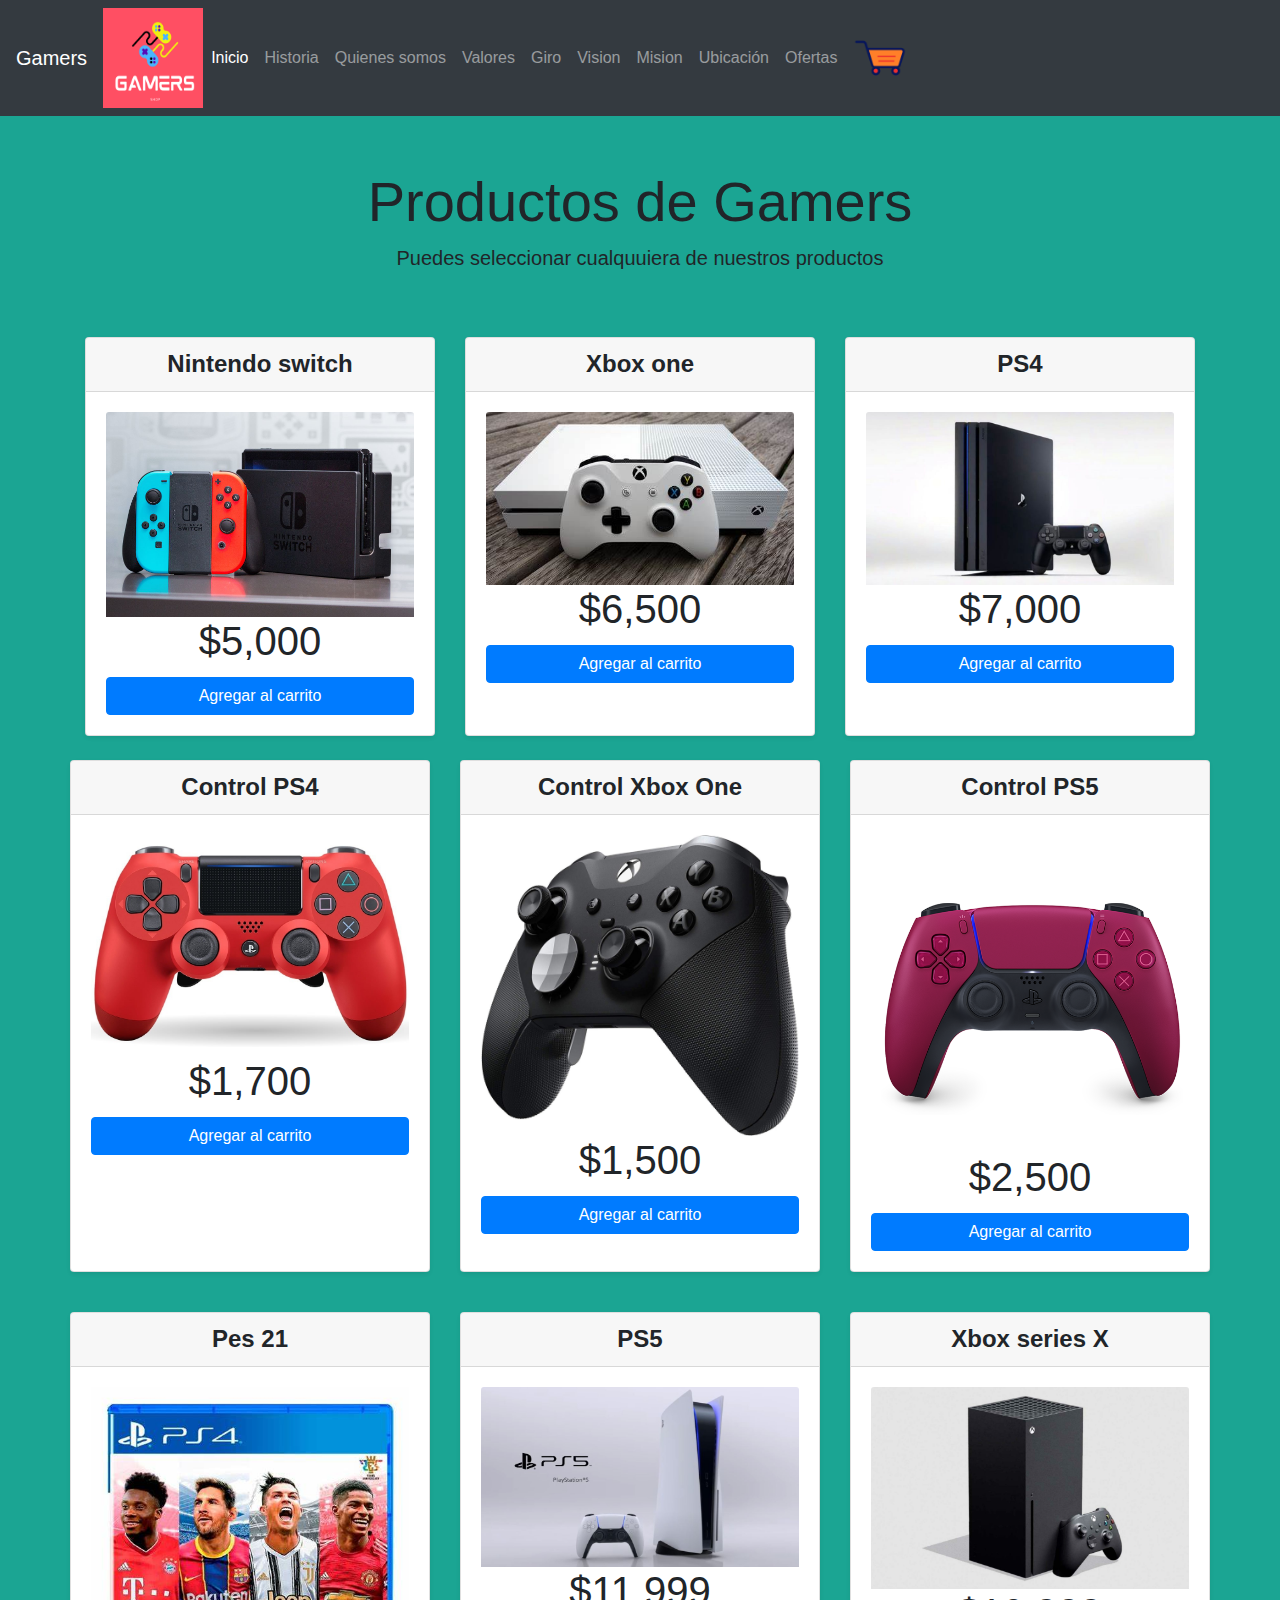
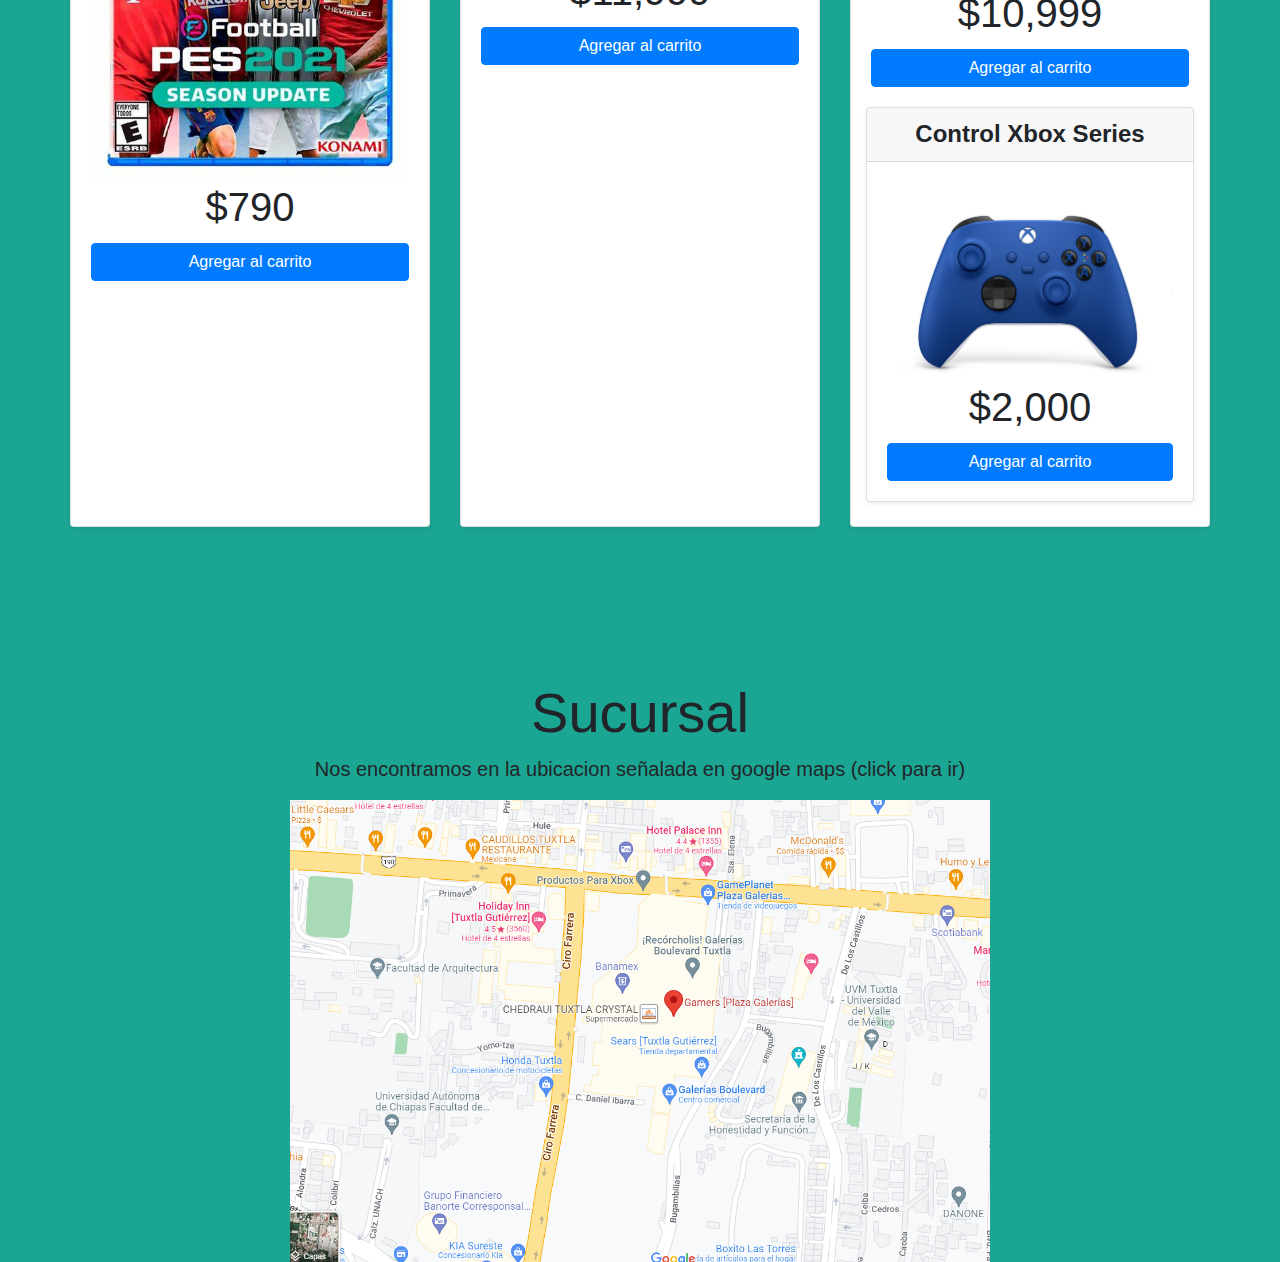
<file: index.html>
<!DOCTYPE html>
<html lang="en">

<head>
    <meta charset="UTF-8">
    <meta name="viewport"
        content="width=device-width, user-scalable=no, initial-scale=1.0, maximum-scale=1.0, minimum-scale=1.0">
    <link rel="stylesheet" href="css/bootstrap.min.css">
    <script src="js/popper.min.js"></script>
    <link rel="stylesheet" href="https://use.fontawesome.com/releases/v5.6.3/css/all.css" integrity="sha384-UHRtZLI+pbxtHCWp1t77Bi1L4ZtiqrqD80Kn4Z8NTSRyMA2Fd33n5dQ8lWUE00s/" crossorigin="anonymous">
    <script src="https://cdn.jsdelivr.net/npm/bootstrap@5.2.0-beta1/dist/js/bootstrap.bundle.min.js" integrity="sha384-pprn3073KE6tl6bjs2QrFaJGz5/SUsLqktiwsUTF55Jfv3qYSDhgCecCxMW52nD2" crossorigin="anonymous"></script>
    <link rel="stylesheet" href="css/sweetalert2.min.css">
    <link rel="stylesheet" type="text/css" href="miestilo.css">

    <title>TIENDA Gamers</title>
</head>

<body>

    <header>
        <div class="container">
            <div class="row align-items-stretch justify-content-between">
                <nav class="navbar navbar-expand-md navbar-dark fixed-top bg-dark">
                    <a class="navbar-brand" href="imagenes/logo.png">Gamers</a>
                    <img src="imagenes/logo.png" height="100" width="100">
                    <button class="navbar-toggler" type="button" data-toggle="collapse" data-target="#navbarCollapse"
                        aria-controls="navbarCollapse" aria-expanded="false" aria-label="Toggle navigation">
                        <span class="navbar-toggler-icon"></span>
                    </button>
                    <ul class="navbar-nav">
                        <li class="nav-item">
                          <a class="nav-link active" aria-current="page" href="#">Inicio</a>
                        </li>
                        <li class="nav-item">
                          <a class="nav-link" href="historia.html">Historia</a>
                        </li>
                        <li class="nav-item">
                          <a class="nav-link" href="quienessomos.html">Quienes somos</a>
                        </li> 
                      <li class="nav-item">
                          <a class="nav-link" href="valores.html">Valores</a>
                        </li>
                        <li class="nav-item">
                          <a class="nav-link" href="giro.html">Giro</a>
                        </li>
                        <li class="nav-item">
                          <a class="nav-link" href="vision.html">Vision</a>
                        </li>
                        <li class="nav-item">
                          <a class="nav-link" href="mision.html">Mision</a>
                        </li>
                        <li class="nav-item">
                          <a class="nav-link" href="#ubicacion">Ubicación</a>
                        </li>
                        <li class="nav-item">
                          <a class="nav-link" href="slider.html">Ofertas</a>
                        </li>
                    </ul>
                    <div class="collapse navbar-collapse" id="navbarCollapse">
                        <ul class="navbar-nav mr-auto">
                            <li class="nav-item dropdown">
                                <img src="imagenes/carrito.png" class="nav-link dropdown-toggle img-fluid" height="70px"
                                    width="70px" href="#" id="dropdown01" data-toggle="dropdown" aria-haspopup="true"
                                    aria-expanded="false"></img>
                                <div id="carrito" class="dropdown-menu" aria-labelledby="navbarCollapse">
                                    <table id="lista-carrito" class="table">
                                        <thead>
                                            <tr>
                                                <th>Imagen</th>
                                                <th>Nombre</th>
                                                <th>Precio</th>
                                                <th></th>
                                            </tr>
                                        </thead>
                                        <tbody></tbody>
                                    </table>

                                    <a href="#" id="vaciar-carrito" class="btn btn-primary btn-block">Vaciar Carrito</a>
                                    <a href="#" id="procesar-pedido" class="btn btn-danger btn-block">Procesar
                                        Compra</a>
                                </div>
                            </li>
                        </ul>
                    </div>
                </nav>
            </div>
        </div>
    </header>
<br>
<br>
<br>
    <main>
        <div class="pricing-header px-3 py-3 pt-md-5 pb-md-4 my-4 mx-auto text-center">
            <h1 class="display-4 mt-4">Productos de Gamers</h1>
            <p class="lead">Puedes seleccionar cualquuiera de nuestros productos</p>
        </div>

        <div class="container" id="lista-productos">
            
            <div class="card-deck mb-3 text-center">
                
                <div class="card mb-4 shadow-sm">
                    <div class="card-header">
                        <h4 class="my-0 font-weight-bold">Nintendo switch </h4>
                    </div>
                    <div class="card-body">
                        <img src="imagenes/nintendo.jpg" class="card-img-top">
                        <h1 class="card-title pricing-card-title precio">$<span class="">5,000</span></h1>
                        <a href="" class="btn btn-block btn-primary agregar-carrito" data-id="1">Agregar al carrito</a>
                    </div>
                </div>

                <div class="card mb-4 shadow-sm">
                    <div class="card-header">
                        <h4 class="my-0 font-weight-bold">Xbox one </h4>
                    </div>
                    <div class="card-body">
                        <img src="imagenes/xboxone.jpg" class="card-img-top">
                        <h1 class="card-title pricing-card-title precio">$<span class="">6,500</span></h1>
                        <a href="" class="btn btn-block btn-primary agregar-carrito" data-id="2">Agregar al carrito</a>
                    </div>
                </div>

                <div class="card mb-4 shadow-sm">
                    <div class="card-header">
                        <h4 class="my-0 font-weight-bold">PS4</h4>
                    </div>
                    <div class="card-body">
                        <img src="imagenes/ps4.jpg" class="card-img-top">
                        <h1 class="card-title pricing-card-title precio">$<span class="">7,000</span></h1>
                        <a href="" class="btn btn-block btn-primary agregar-carrito" data-id="3">Agregar al carrito</a>
                    </div>
                </div>

                <div class="card-deck mb-3 text-center">

                    
                 <div class="card mb-4 shadow-sm">
                    <div class="card-header">
                        <h4 class="my-0 font-weight-bold">Control PS4 </h4>
                    </div>
                    <div class="card-body">
                        <img src="imagenes/controlps4.jpg" class="card-img-top">
                        <h1 class="card-title pricing-card-title precio">$<span class="">1,700</span></h1>
                        <a href="" class="btn btn-block btn-primary agregar-carrito" data-id="7">Agregar al carrito</a>
                    </div>
                </div>

                 <div class="card mb-4 shadow-sm">
                    <div class="card-header">
                        <h4 class="my-0 font-weight-bold">Control Xbox One </h4>
                    </div>
                    <div class="card-body">
                        <img src= "imagenes/controlxboxone.jpg"class="card-img-top">
                        <h1 class="card-title pricing-card-title precio">$<span class="">1,500</span></h1>
                        <a href="" class="btn btn-block btn-primary agregar-carrito" data-id="8">Agregar al carrito</a>
                    </div>
                </div>

                <div class="card mb-4 shadow-sm">
                    <div class="card-header">
                        <h4 class="my-0 font-weight-bold"> Control PS5 </h4>
                    </div>
                    <div class="card-body">
                        <img src="imagenes/controlps5.png" class="card-img-top">
                        <h1 class="card-title pricing-card-title precio">$<span class="">2,500</span></h1>
                        <a href="" class="btn btn-block btn-primary agregar-carrito" data-id="9">Agregar al carrito</a>
                    </div>
                </div>

            </div>

            <div class="card-deck mb-3 text-center">
                
                <div class="card mb-4 shadow-sm">
                    <div class="card-header">
                        <h4 class="my-0 font-weight-bold">Pes 21</h4>
                    </div>
                    <div class="card-body">
                        <img src="imagenes/pes21.jpg" class="card-img-top">
                        <h1 class="card-title pricing-card-title precio">$<span class="">790</span></h1>
                        <a href="" class="btn btn-block btn-primary agregar-carrito" data-id="4">Agregar al carrito</a>
                    </div>
                </div>

                <div class="card mb-4 shadow-sm">
                    <div class="card-header">
                        <h4 class="my-0 font-weight-bold">PS5</h4>
                    </div>
                    <div class="card-body">
                        <img src="imagenes/ps5.jpg" class="card-img-top">
                        <h1 class="card-title pricing-card-title precio">$<span class="">11,999</span></h1>
                        <a href="" class="btn btn-block btn-primary agregar-carrito" data-id="5">Agregar al carrito</a>
                    </div>
                </div>

                <div class="card mb-4 shadow-sm">
                    <div class="card-header">
                        <h4 class="my-0 font-weight-bold">Xbox series X</h4>
                    </div>
                    <div class="card-body">
                        <img src="imagenes/xboxx.jpg" class="card-img-top">
                        <h1 class="card-title pricing-card-title precio">$<span class="">10,999</span></h1>
                        <a href="" class="btn btn-block btn-primary agregar-carrito" data-id="6">Agregar al carrito</a>
                    </div>
          

                 <div class="card mb-4 shadow-sm">
                    <div class="card-header">
                        <h4 class="my-0 font-weight-bold"> Control Xbox Series </h4>
                    </div>
                    <div class="card-body">
                        <img src="imagenes/controlxboxs.png" class="card-img-top">
                        <h1 class="card-title pricing-card-title precio">$<span class="">2,000</span></h1>
                        <a href="" class="btn btn-block btn-primary agregar-carrito" data-id="10">Agregar al carrito</a>
                    </div>
                </div>

            </div>
            </div>


        </div>
    </main>
    <br><br><br>
    <div id="ubicacion">
    <center>
        <h1 class="display-4 mt-4">Sucursal</h1>
            <p class="lead">Nos encontramos en la ubicacion señalada en google maps (click para ir)</p>
        <a href="https://www.google.com.mx/maps/place/Gamers+%5BPlaza+Galer%C3%ADas%5D/@16.7535321,-93.1514303,17z/data=!3m1!4b1!4m5!3m4!1s0x85ecd90ef7b0cec9:0x4d1b33f853b34674!8m2!3d16.7535321!4d-93.1492416"><img src="./imagenes/maps.png" width= "700" heigth= "700"alt="Imagen de google maps"></a>
    </center>
    </div>
    <script src="js/jquery-3.4.1.min.js"></script>
    <script src="js/bootstrap.min.js"></script>
    <script src="js/sweetalert2.min.js"></script>
    <script src="js/carrito.js"></script>
    <script src="js/pedido.js"></script>

</body>

</html>
</file>
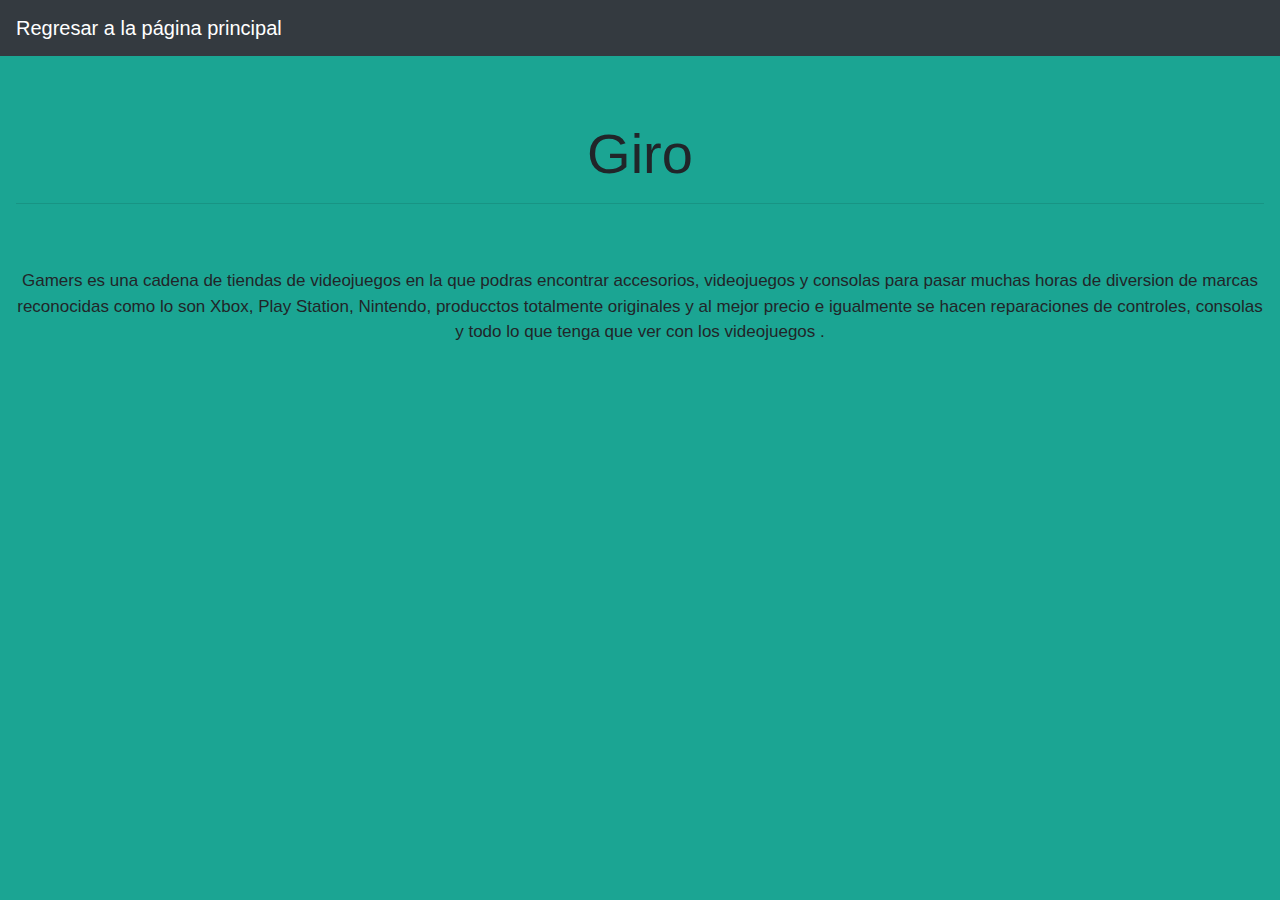
<file: giro.html>
<!DOCTYPE html>
<html lang="es">
<head>
    <meta charset="UTF-8">
    <meta http-equiv="X-UA-Compatible" content="IE=edge">
    <meta name="viewport" content="width=device-width, initial-scale=1.0">
    <link rel="stylesheet" href="css/bootstrap.min.css">
    <link rel="stylesheet" href="css/estilo.css">
<link rel="stylesheet" type="text/css" href="miestilo.css">
    <script src="js/popper.min.js"></script>
    <link rel="stylesheet" href="https://use.fontawesome.com/releases/v5.6.3/css/all.css"
        integrity="sha384-UHRtZLI+pbxtHCWp1t77Bi1L4ZtiqrqD80Kn4Z8NTSRyMA2Fd33n5dQ8lWUE00s/" crossorigin="anonymous">

    <link rel="stylesheet" href="css/sweetalert2.min.css">
    <title>Historia Gamers</title>
</head>
<body>
    <header>
        <div class="container">
            <div class="row justify-content-between mb-5">
                <nav class="navbar navbar-expand-md navbar-dark fixed-top bg-dark">
                    <a class="navbar-brand" href="index.html">Regresar a la página principal</a>
                    <button class="navbar-toggler" type="button" data-toggle="collapse" data-target="#navbarCollapse"
                        aria-controls="navbarCollapse" aria-expanded="false" aria-label="Toggle navigation">
                        <span class="navbar-toggler-icon"></span>
                    </button>
                </nav>
            </div>
        </div>
    </header>
    <div class="pricing-header px-3 py-3 pt-md-5 pb-md-4 my-4 mx-auto text-center">
        <h1 class="display-4 mt-4">Giro</h1>
        <hr><br><br>
        <p class="clase1">
Gamers es una cadena de tiendas de videojuegos en la que podras encontrar accesorios, videojuegos y consolas para pasar muchas horas de diversion 
de marcas reconocidas como lo son Xbox, Play Station, Nintendo, producctos totalmente originales y al mejor precio e igualmente se hacen reparaciones 
de controles, consolas y todo lo que tenga que ver con los videojuegos .</p>
    </div>
</body>
</html>
</file>
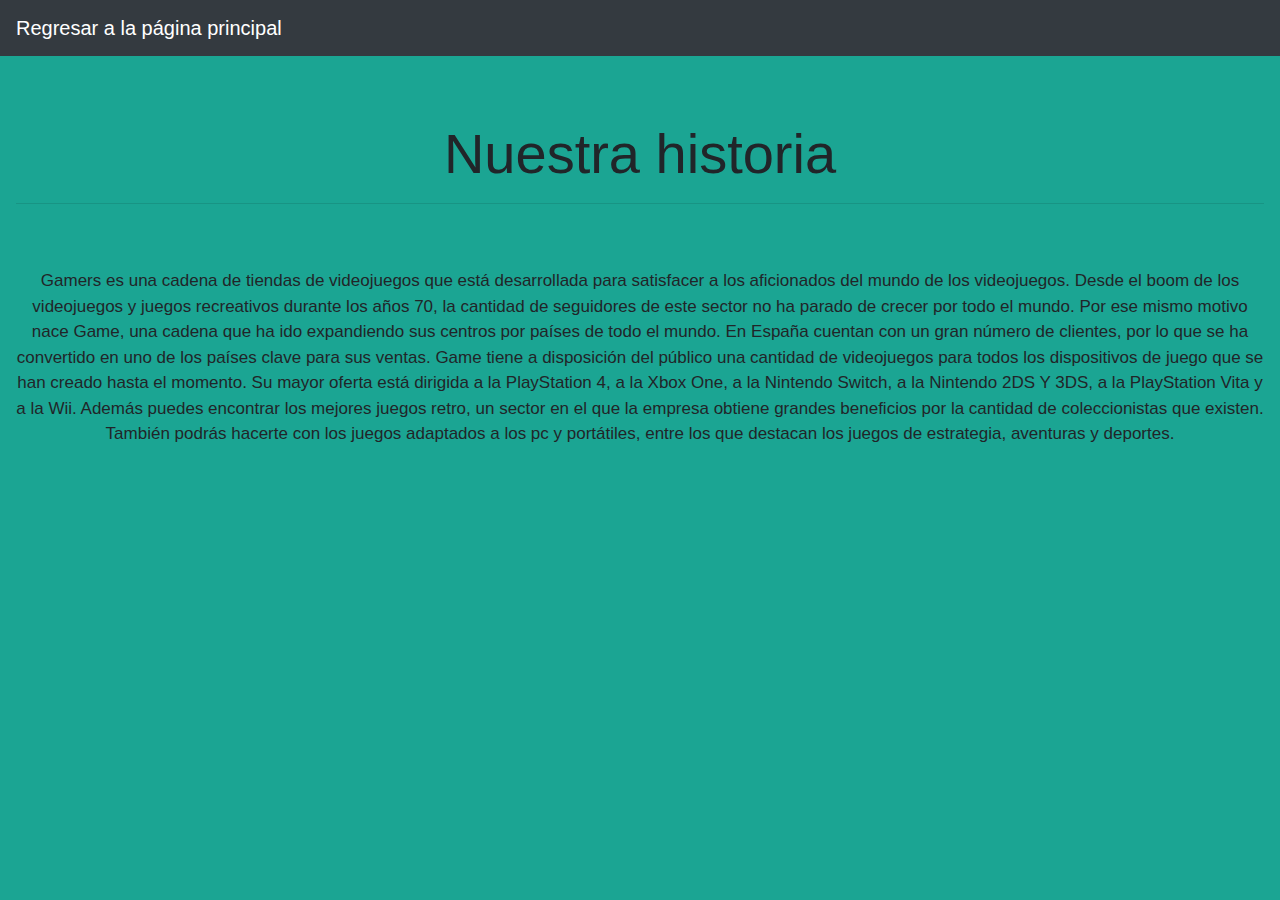
<file: historia.html>
﻿<!DOCTYPE html>
<html lang="es">
<head>
    <meta charset="UTF-8">
    <meta http-equiv="X-UA-Compatible" content="IE=edge">
    <meta name="viewport" content="width=device-width, initial-scale=1.0">
    <link rel="stylesheet" href="css/bootstrap.min.css">
    <link rel="stylesheet" href="css/estilo.css">
<link rel="stylesheet" type="text/css" href="miestilo.css">
    <script src="js/popper.min.js"></script>
    <link rel="stylesheet" href="https://use.fontawesome.com/releases/v5.6.3/css/all.css"
        integrity="sha384-UHRtZLI+pbxtHCWp1t77Bi1L4ZtiqrqD80Kn4Z8NTSRyMA2Fd33n5dQ8lWUE00s/" crossorigin="anonymous">

    <link rel="stylesheet" href="css/sweetalert2.min.css">
    <title>Historia Gamers</title>
</head>
<body>
    <header>
        <div class="container">
            <div class="row justify-content-between mb-5">
                <nav class="navbar navbar-expand-md navbar-dark fixed-top bg-dark">
                    <a class="navbar-brand" href="index.html">Regresar a la página principal</a>
                    <button class="navbar-toggler" type="button" data-toggle="collapse" data-target="#navbarCollapse"
                        aria-controls="navbarCollapse" aria-expanded="false" aria-label="Toggle navigation">
                        <span class="navbar-toggler-icon"></span>
                    </button>
                </nav>
            </div>
        </div>
    </header>
    <div class="pricing-header px-3 py-3 pt-md-5 pb-md-4 my-4 mx-auto text-center">
        <h1 class="display-4 mt-4">Nuestra historia</h1>
        <hr><br><br>
        <p class="clase1">
Gamers es una cadena de tiendas de videojuegos que está desarrollada para satisfacer a los aficionados del mundo de los videojuegos. Desde el boom de los videojuegos y juegos recreativos durante los años 70, la cantidad de seguidores de este sector no ha parado de crecer por todo el mundo. Por ese mismo motivo nace Game, una cadena que ha ido expandiendo sus centros por países de todo el mundo. En España cuentan con un gran número de clientes, por lo que se ha convertido en uno de los países clave para sus ventas.

Game tiene a disposición del público una cantidad de videojuegos para todos los dispositivos de juego que se han creado hasta el momento. Su mayor oferta está dirigida a la PlayStation 4, a la Xbox One, a la Nintendo Switch, a la Nintendo 2DS Y 3DS, a la PlayStation Vita y a la Wii. Además puedes encontrar los mejores juegos retro, un sector en el que la empresa obtiene grandes beneficios por la cantidad de coleccionistas que existen. También podrás hacerte con los juegos adaptados a los pc y portátiles, entre los que destacan los juegos de estrategia, aventuras y deportes.</p>
    </div>
</body>
</html>
</file>
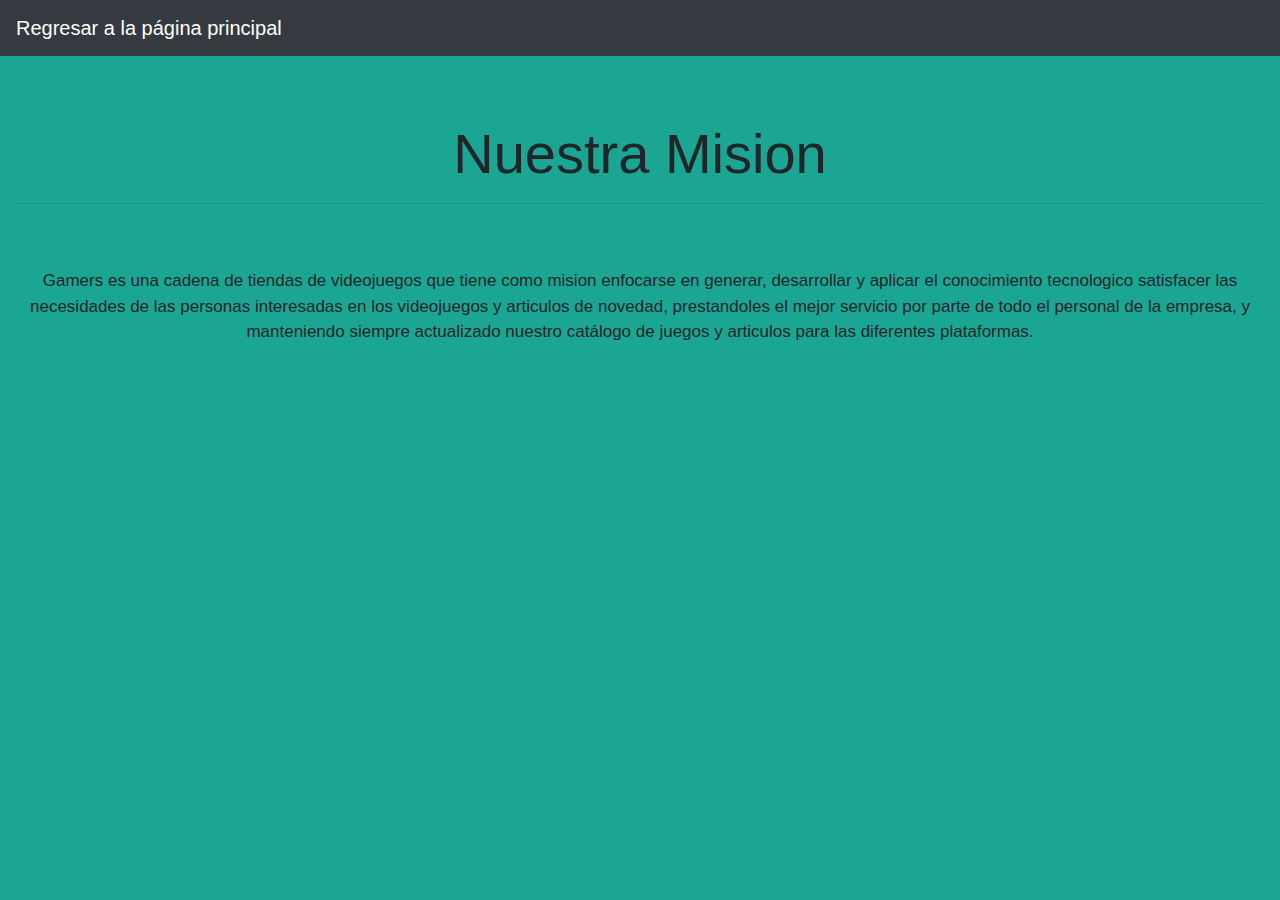
<file: mision.html>
<!DOCTYPE html>
<html lang="es">
<head>
    <meta charset="UTF-8">
    <meta http-equiv="X-UA-Compatible" content="IE=edge">
    <meta name="viewport" content="width=device-width, initial-scale=1.0">
    <link rel="stylesheet" href="css/bootstrap.min.css">
    <link rel="stylesheet" href="css/estilo.css">
<link rel="stylesheet" type="text/css" href="miestilo.css">
    <script src="js/popper.min.js"></script>
    <link rel="stylesheet" href="https://use.fontawesome.com/releases/v5.6.3/css/all.css"
        integrity="sha384-UHRtZLI+pbxtHCWp1t77Bi1L4ZtiqrqD80Kn4Z8NTSRyMA2Fd33n5dQ8lWUE00s/" crossorigin="anonymous">

    <link rel="stylesheet" href="css/sweetalert2.min.css">
    <title>Historia Gamers</title>
</head>
<body>
    <header>
        <div class="container">
            <div class="row justify-content-between mb-5">
                <nav class="navbar navbar-expand-md navbar-dark fixed-top bg-dark">
                    <a class="navbar-brand" href="index.html">Regresar a la página principal</a>
                    <button class="navbar-toggler" type="button" data-toggle="collapse" data-target="#navbarCollapse"
                        aria-controls="navbarCollapse" aria-expanded="false" aria-label="Toggle navigation">
                        <span class="navbar-toggler-icon"></span>
                    </button>
                </nav>
            </div>
        </div>
    </header>
    <div class="pricing-header px-3 py-3 pt-md-5 pb-md-4 my-4 mx-auto text-center">
        <h1 class="display-4 mt-4">Nuestra Mision</h1>
        <hr><br><br>
        <p class="clase1">
Gamers es una cadena de tiendas de videojuegos que tiene como mision enfocarse en generar, desarrollar y aplicar el conocimiento tecnologico 
satisfacer las necesidades de las personas interesadas en los videojuegos y articulos de novedad, prestandoles el mejor servicio por parte de todo el personal de la empresa, y manteniendo siempre actualizado nuestro catálogo de juegos y articulos para las diferentes plataformas.</p>
    </div>
</body>
</html>
</file>
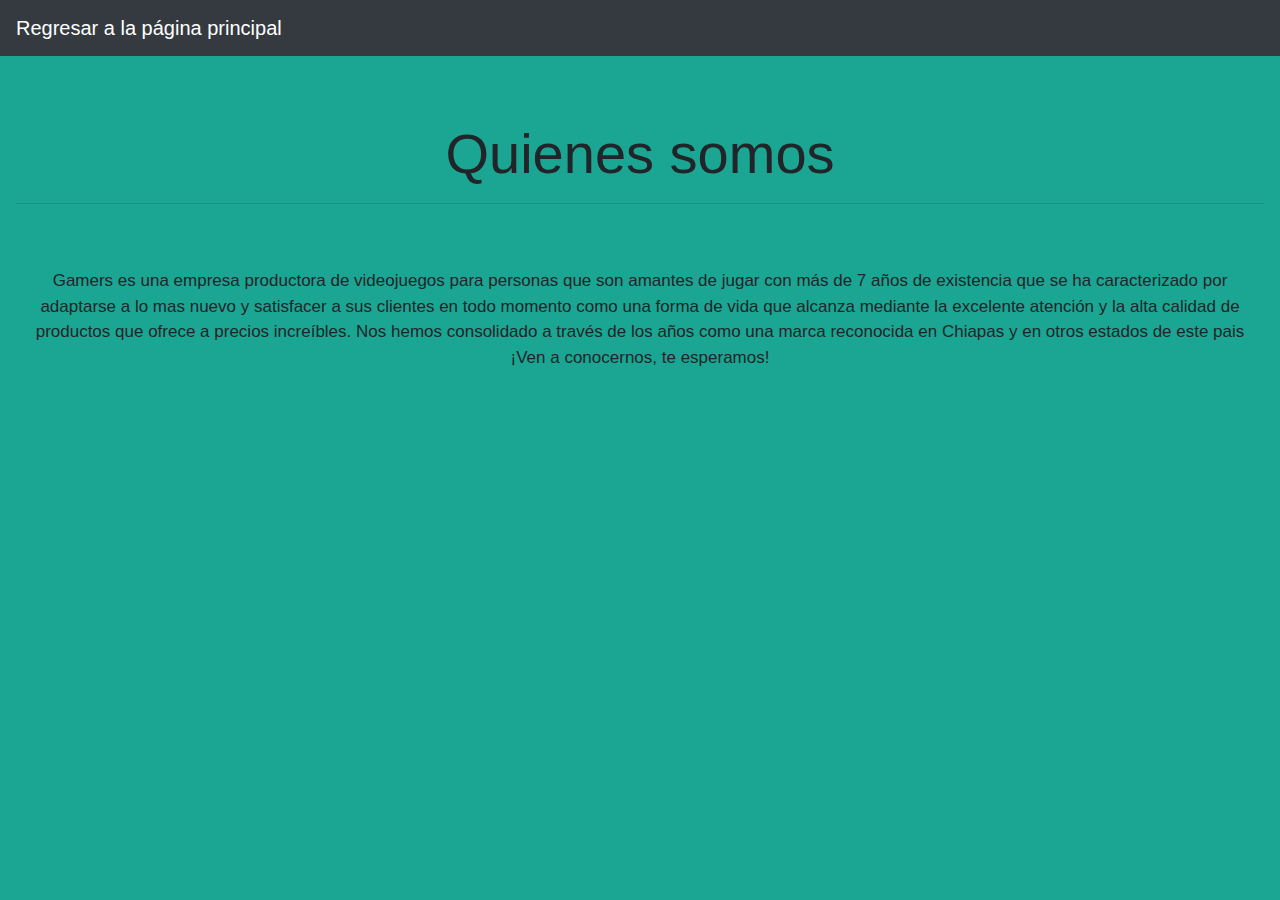
<file: quienessomos.html>
﻿<!DOCTYPE html>
<html lang="es">
<head>
    <meta charset="UTF-8">
    <meta http-equiv="X-UA-Compatible" content="IE=edge">
    <meta name="viewport" content="width=device-width, initial-scale=1.0">
    <link rel="stylesheet" href="css/bootstrap.min.css">
    <link rel="stylesheet" href="css/estilo.css">
<link rel="stylesheet" type="text/css" href="miestilo.css">
    <script src="js/popper.min.js"></script>
    <link rel="stylesheet" href="https://use.fontawesome.com/releases/v5.6.3/css/all.css"
        integrity="sha384-UHRtZLI+pbxtHCWp1t77Bi1L4ZtiqrqD80Kn4Z8NTSRyMA2Fd33n5dQ8lWUE00s/" crossorigin="anonymous">

    <link rel="stylesheet" href="css/sweetalert2.min.css">
    <title>Gamers</title>
</head>
<body>
    <header>
        <div class="container">
            <div class="row justify-content-between mb-5">
                <nav class="navbar navbar-expand-md navbar-dark fixed-top bg-dark">
                    <a class="navbar-brand" href="index.html">Regresar a la página principal</a>
                    <button class="navbar-toggler" type="button" data-toggle="collapse" data-target="#navbarCollapse"
                        aria-controls="navbarCollapse" aria-expanded="false" aria-label="Toggle navigation">
                        <span class="navbar-toggler-icon"></span>
                    </button>
                </nav>
            </div>
        </div>
    </header>
    <div class="pricing-header px-3 py-3 pt-md-5 pb-md-4 my-4 mx-auto text-center">
        <h1 class="display-4 mt-4">Quienes somos</h1>
        <hr><br><br>
        <p class="clase1">
            Gamers es una empresa productora de videojuegos para personas que son amantes de jugar con más de 7 años de existencia que se ha caracterizado por adaptarse a lo mas nuevo y satisfacer a sus clientes en todo momento como una forma de vida que alcanza mediante la excelente atención y la alta calidad de productos que ofrece a precios increíbles.
Nos hemos consolidado a través de los años como una marca reconocida en Chiapas y en otros estados de este pais 
¡Ven a conocernos, te esperamos!</p>
    </div>
</body>
</html>
</file>
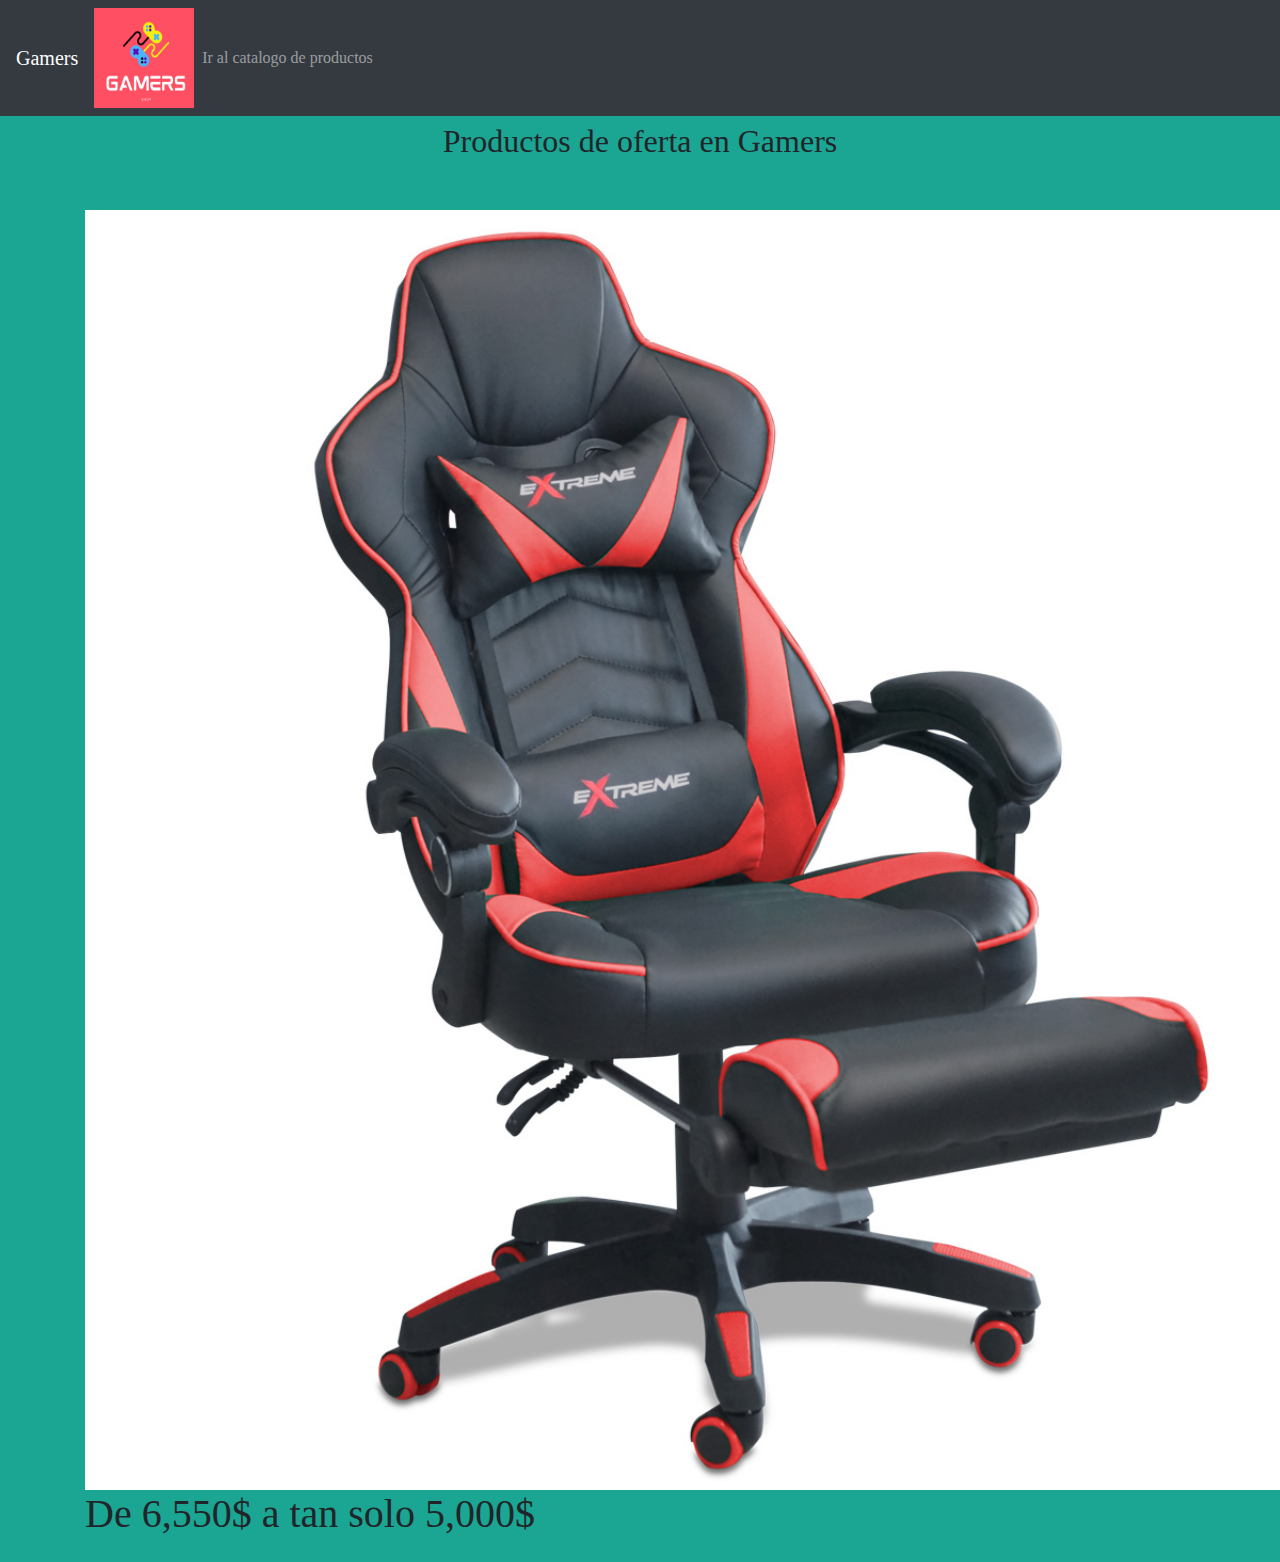
<file: slider.html>
<!DOCTYPE html>
<html lang="en">
<head>
    <meta charset="UTF-8">
    <meta http-equiv="X-UA-Compatible" content="IE=edge">
    <meta name="viewport" content="width=device-width, initial-scale=1.0">
    <title>Slider</title>
    <link rel="stylesheet" href="css/bootstrap.min.css">
    <script src="js/popper.min.js"></script>
    <link rel="stylesheet" href="https://use.fontawesome.com/releases/v5.6.3/css/all.css" integrity="sha384-UHRtZLI+pbxtHCWp1t77Bi1L4ZtiqrqD80Kn4Z8NTSRyMA2Fd33n5dQ8lWUE00s/" crossorigin="anonymous">
    
    <link rel="stylesheet" href="css/sweetalert2.min.css">
    <link rel="stylesheet" type="text/css" href="miestilo.css">

    <link rel="stylesheet" href="style.css">
</head>
<body>
 <header>
        <div class="container">
            <div class="row align-items-stretch justify-content-between">
                <nav class="navbar navbar-expand-md navbar-dark fixed-top bg-dark">
                    <a class="navbar-brand" href="imagenes/logo.png">Gamers</a>
                    <img src="imagenes/logo.png" height="100" width="100">
                    <button class="navbar-toggler" type="button" data-toggle="collapse" data-target="#navbarCollapse"
                        aria-controls="navbarCollapse" aria-expanded="false" aria-label="Toggle navigation">
                        <span class="navbar-toggler-icon"></span>
                    </button>
                    <ul class="navbar-nav">
                        <li class="nav-item">
                          <a class="nav-link" href="index.html">Ir al catalogo de productos</a>
                        </li>
                      </ul>
                  </div>
   <br>
   <br>
   <br>


    <h2> Productos de oferta en Gamers </h2>

    <div class="slider-frame">
        <ul>
            <li><img src="imagenes/sillagamer.jpg" alt=""><h1>De 6,550$ a tan solo 5,000$</h1></li>
            <li><img src="imagenes/audifonos.jpg" alt=""><h1>De 2,700$ a tan solo 1,999$</h1></li>
            <li><img src="imagenes/bocinas.jpg" alt=""><h1>De 1,000$ a tan solo 500$</h1></li>
            <li><img src="imagenes/microfono.jpg" alt=""><h1>De 1,550$ a tan solo 1,000$</h1></li>
        </ul>
    </div>
    
</body>
</html>
</file>
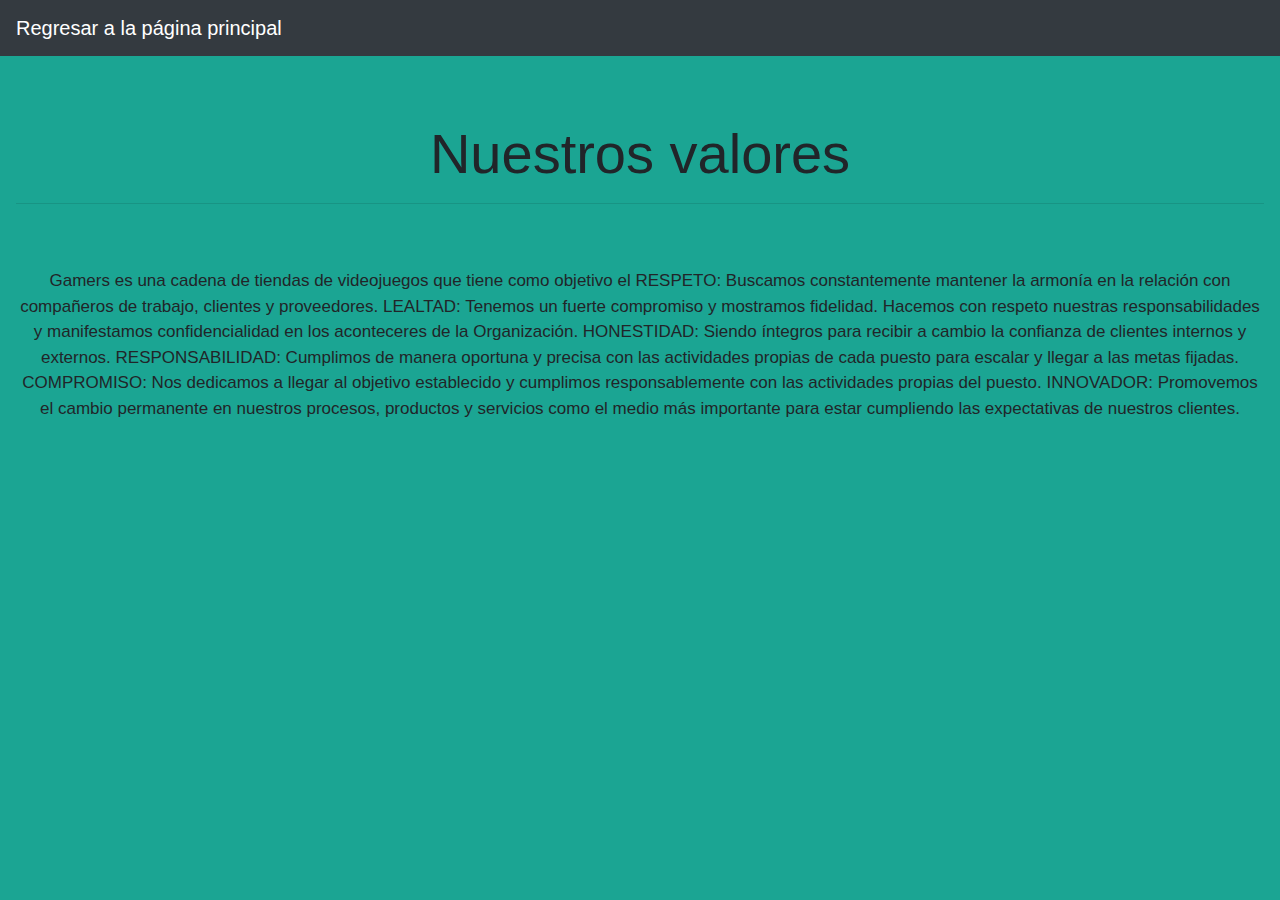
<file: valores.html>
<!DOCTYPE html>
<html lang="es">
<head>
    <meta charset="UTF-8">
    <meta http-equiv="X-UA-Compatible" content="IE=edge">
    <meta name="viewport" content="width=device-width, initial-scale=1.0">
    <link rel="stylesheet" href="css/bootstrap.min.css">
    <link rel="stylesheet" href="css/estilo.css">
<link rel="stylesheet" type="text/css" href="miestilo.css">
    <script src="js/popper.min.js"></script>
    <link rel="stylesheet" href="https://use.fontawesome.com/releases/v5.6.3/css/all.css"
        integrity="sha384-UHRtZLI+pbxtHCWp1t77Bi1L4ZtiqrqD80Kn4Z8NTSRyMA2Fd33n5dQ8lWUE00s/" crossorigin="anonymous">

    <link rel="stylesheet" href="css/sweetalert2.min.css">
    <title>Historia Gamers</title>
</head>
<body>
    <header>
        <div class="container">
            <div class="row justify-content-between mb-5">
                <nav class="navbar navbar-expand-md navbar-dark fixed-top bg-dark">
                    <a class="navbar-brand" href="index.html">Regresar a la página principal</a>
                    <button class="navbar-toggler" type="button" data-toggle="collapse" data-target="#navbarCollapse"
                        aria-controls="navbarCollapse" aria-expanded="false" aria-label="Toggle navigation">
                        <span class="navbar-toggler-icon"></span>
                    </button>
                </nav>
            </div>
        </div>
    </header>
    <div class="pricing-header px-3 py-3 pt-md-5 pb-md-4 my-4 mx-auto text-center">
        <h1 class="display-4 mt-4">Nuestros valores</h1>
        <hr><br><br>
        <p class="clase1">
Gamers es una cadena de tiendas de videojuegos que tiene como objetivo el 
RESPETO: Buscamos constantemente mantener la armonía en la relación con compañeros de trabajo, clientes y proveedores. 
LEALTAD: Tenemos un fuerte compromiso y mostramos fidelidad. Hacemos con respeto nuestras responsabilidades y manifestamos confidencialidad en los aconteceres de la Organización. 
HONESTIDAD: Siendo íntegros para recibir a cambio la confianza de clientes internos y externos. 
RESPONSABILIDAD: Cumplimos de manera oportuna y precisa con las actividades propias de cada puesto para escalar y llegar a las metas fijadas. 
COMPROMISO: Nos dedicamos a llegar al objetivo establecido y cumplimos responsablemente con las actividades propias del puesto. 
INNOVADOR: Promovemos el cambio permanente en nuestros procesos, productos y servicios como el medio más importante para estar cumpliendo las expectativas de nuestros clientes.</p>
    </div>
</body>
</html>
</file>
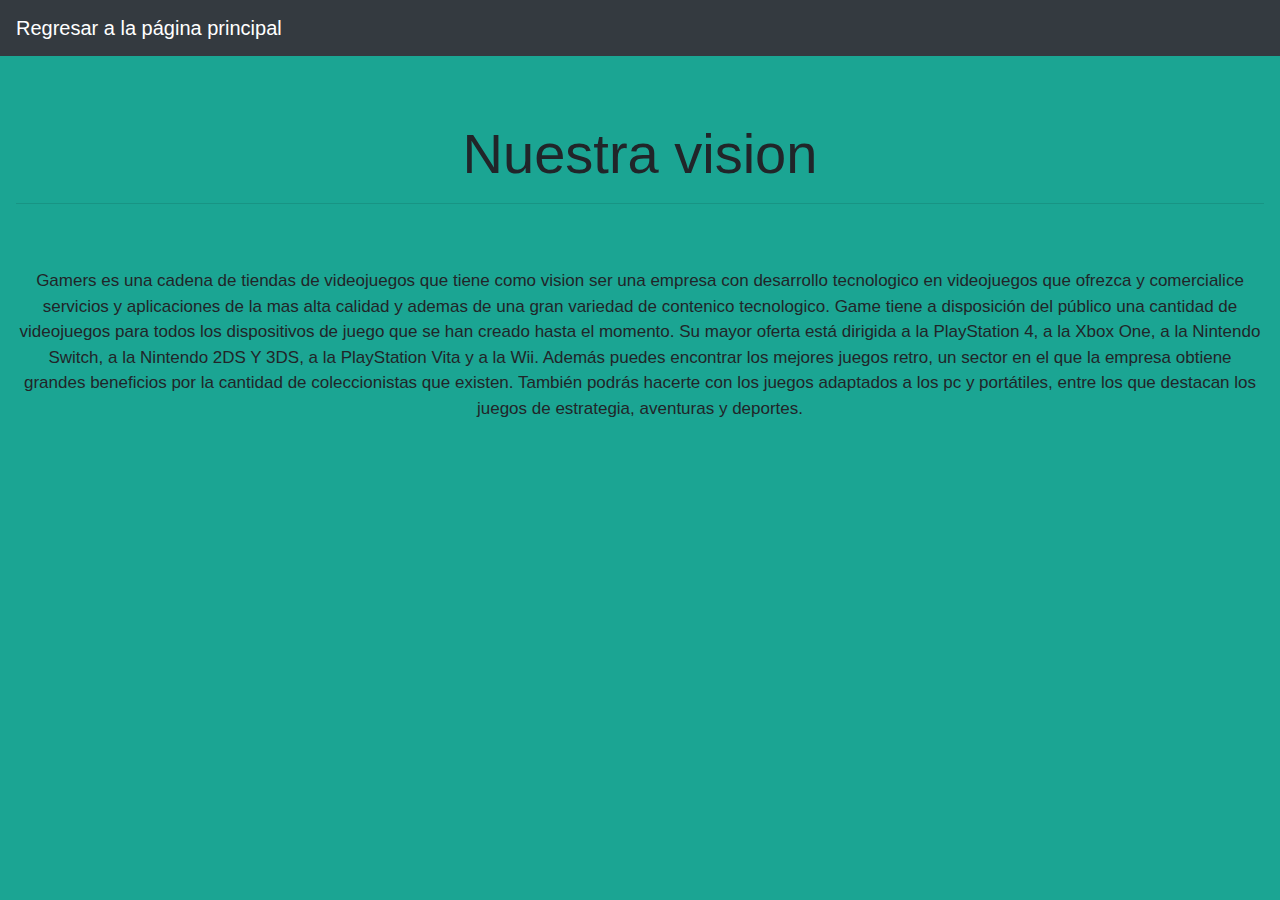
<file: vision.html>
<!DOCTYPE html>
<html lang="es">
<head>
    <meta charset="UTF-8">
    <meta http-equiv="X-UA-Compatible" content="IE=edge">
    <meta name="viewport" content="width=device-width, initial-scale=1.0">
    <link rel="stylesheet" href="css/bootstrap.min.css">
    <link rel="stylesheet" href="css/estilo.css">
<link rel="stylesheet" type="text/css" href="miestilo.css">
    <script src="js/popper.min.js"></script>
    <link rel="stylesheet" href="https://use.fontawesome.com/releases/v5.6.3/css/all.css"
        integrity="sha384-UHRtZLI+pbxtHCWp1t77Bi1L4ZtiqrqD80Kn4Z8NTSRyMA2Fd33n5dQ8lWUE00s/" crossorigin="anonymous">

    <link rel="stylesheet" href="css/sweetalert2.min.css">
    <title>Historia Gamers</title>
</head>
<body>
    <header>
        <div class="container">
            <div class="row justify-content-between mb-5">
                <nav class="navbar navbar-expand-md navbar-dark fixed-top bg-dark">
                    <a class="navbar-brand" href="index.html">Regresar a la página principal</a>
                    <button class="navbar-toggler" type="button" data-toggle="collapse" data-target="#navbarCollapse"
                        aria-controls="navbarCollapse" aria-expanded="false" aria-label="Toggle navigation">
                        <span class="navbar-toggler-icon"></span>
                    </button>
                </nav>
            </div>
        </div>
    </header>
    <div class="pricing-header px-3 py-3 pt-md-5 pb-md-4 my-4 mx-auto text-center">
        <h1 class="display-4 mt-4">Nuestra vision </h1>
        <hr><br><br>
        <p class="clase1">
Gamers es una cadena de tiendas de videojuegos que tiene como vision ser una empresa con desarrollo tecnologico en videojuegos que ofrezca y comercialice servicios y aplicaciones de la mas alta calidad y ademas de una gran variedad de contenico tecnologico.

Game tiene a disposición del público una cantidad de videojuegos para todos los dispositivos de juego que se han creado hasta el momento. Su mayor oferta está dirigida a la PlayStation 4, a la Xbox One, a la Nintendo Switch, a la Nintendo 2DS Y 3DS, a la PlayStation Vita y a la Wii. Además puedes encontrar los mejores juegos retro, un sector en el que la empresa obtiene grandes beneficios por la cantidad de coleccionistas que existen. También podrás hacerte con los juegos adaptados a los pc y portátiles, entre los que destacan los juegos de estrategia, aventuras y deportes.</p>
    </div>
</body>
</html>
</file>
<file: miestilo.css>
body {
	background-color: #1BA593
}

.clase1{
font-size: 17px;
font-famyli: sans-serif;
}
</file>
<file: css/estilo.css>
#cargando {
    display: none;
}
</file>
<file: style.css>
* {
    margin: 0;
    padding: 0;
    font-family: lato;
}

h2 {
    text-align: center;
    font-size: 2rem;
    padding-top: 50px;
}

.slider-frame {
	width: 1280px;
    height: auto;
	margin:50px auto 0;
	overflow: hidden;
}

.slider-frame ul {
	display: flex;
	padding: 0;
	width: 400%;
	
	animation: slide 20s infinite alternate ease-in-out;
}

.slider-frame li {
	width: 100%;
	list-style: none;
}

.slider-frame img {
	width: 100%;
}

@keyframes slide {
	0% {margin-left: 0;}
	20% {margin-left: 0;}
	
	25% {margin-left: -100%;}
	45% {margin-left: -100%;}
	
	50% {margin-left: -200%;}
	70% {margin-left: -200%;}
	
	75% {margin-left: -300%;}
	100% {margin-left: -300%;}
}
</file>
